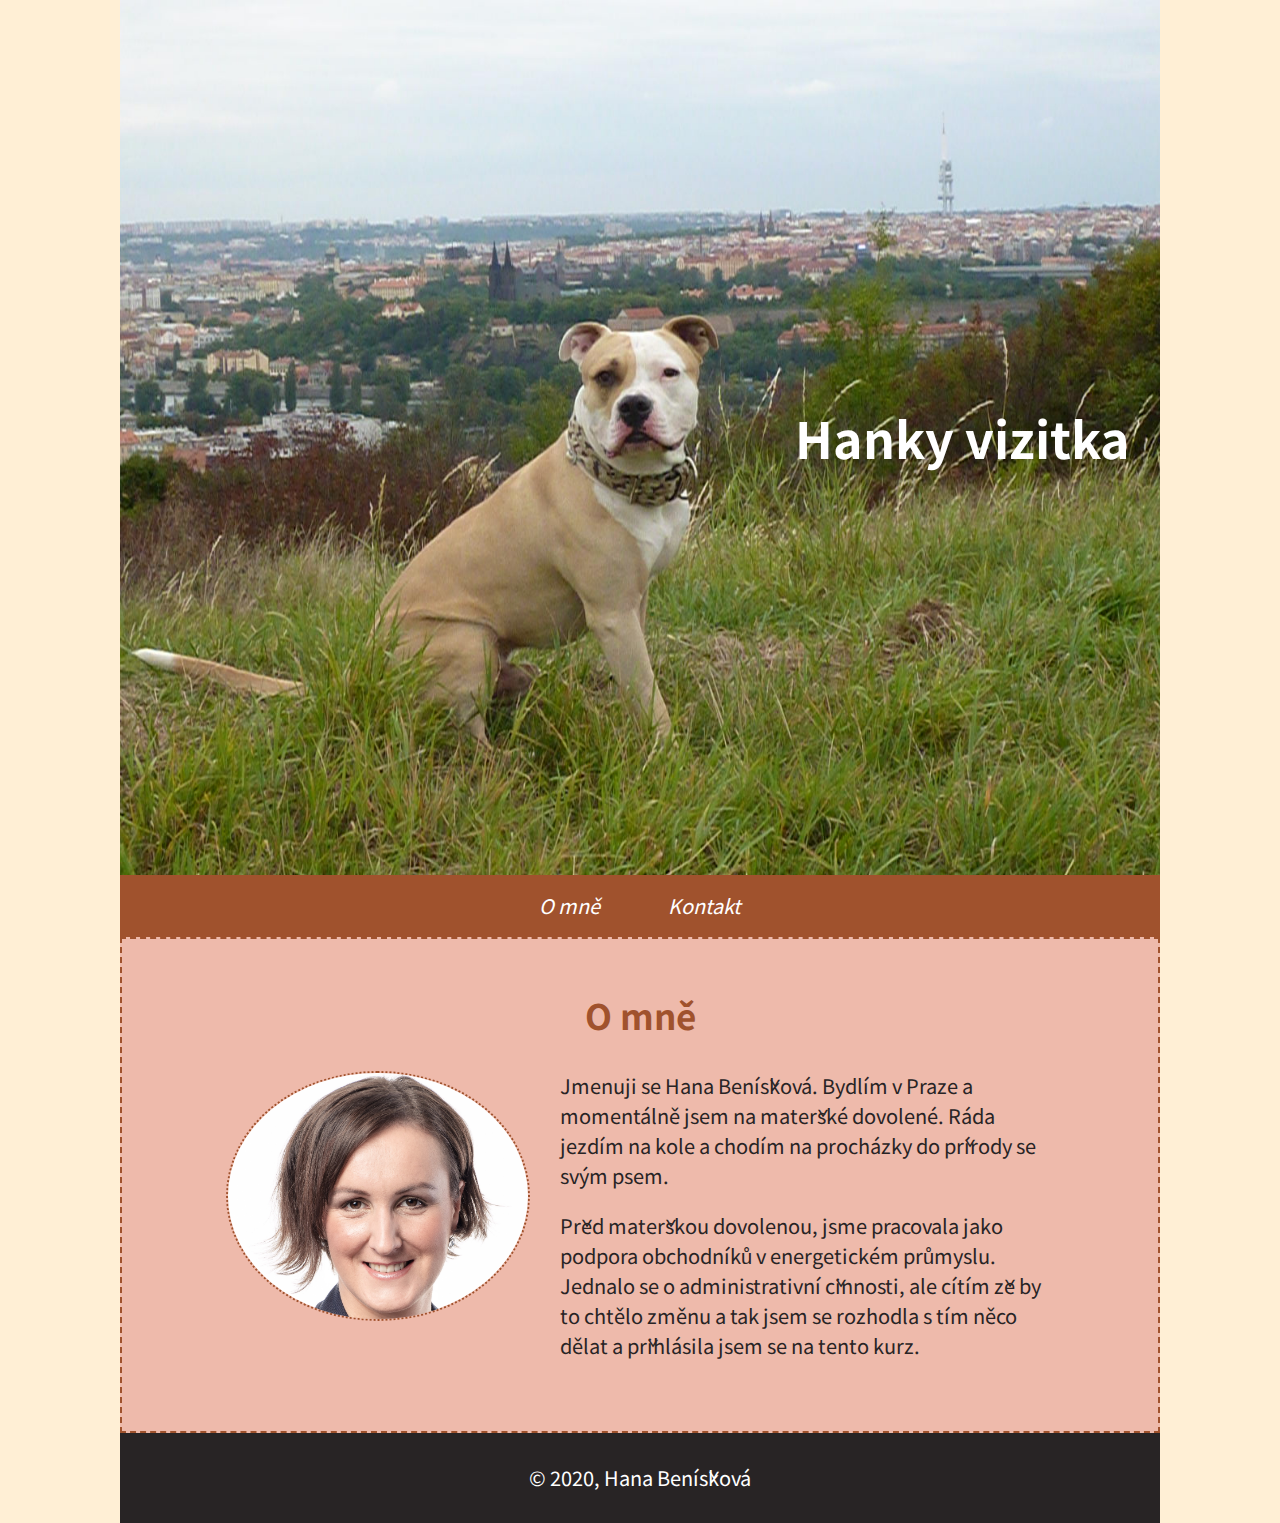
<file: index.html>
<!--
Vytvoř osobní vizitku se:

- jménem,
- krátkým odstavcem o sobě,
- odkazem na svůj profil,
- vlastní fotkou (aby tě lektoři poznali),
- odkazem na svůj e-mail.

Vizitku ostyluj pomocí CSS:

- Nastav barvu pozadí, popředí
- Uprav velikost písma, zarovnání textu
- Přidej si vlastní písmo např. z Google Fonts
- Další vlastnosti dle vlastního uvážení

Tip: Webdesign In 4 Minutes https://jgthms.com/web-design-in-4-minutes/
-->

<!DOCTYPE html>
<html lang="cs">

<head>
    <meta charset="UTF-8">
    <meta name="viewport" content="width=device-width, initial-scale=1.0">
    <title>Hanky vizitka</title>
    <link href="https://fonts.googleapis.com/css2?family=Noto+Sans+TC:wght@100;300;400;500;700;900&display=swap" rel="stylesheet">
    <link rel="stylesheet" href="style.css">

</head>

<body>

    <!-- Hlavička stránky -->

    <header class="hlavicka">
        <h1>Hanky vizitka</h1>
    </header>


    <!--menu-->
    <ul class="menu">
        <li><a href="#mojesekce">O mně</a></li>
        <li><a href="kontakt.html" target="_blank">Kontakt</a></li>
    </ul>

    <!-- Sekce O mně -->

    <section class="omne" id="mojesekce">

        <h2>O mně</h2>

        <img class="foto-ja" src="obrazek_Hana.jpg" alt="foto Hanky Beníškové">

        <p>Jmenuji se Hana Beníšková. Bydlím v Praze a momentálně jsem na mateřské dovolené. Ráda jezdím na kole a chodím na procházky do přírody se svým psem.</p>

        <p>Před mateřskou dovolenou, jsme pracovala jako podpora obchodníků v energetickém průmyslu. Jednalo se o administrativní činnosti, ale cítím že by to chtělo změnu a tak jsem se rozhodla s tím něco dělat a přihlásila jsem se na tento kurz.</p>

    </section>

    <!--Sekce Kontakt
    <section class="kontakt" id="kontakt">

        <h2>Kontakty</h2>

        <p>
            E-mail: <a href="mailto:hana.rottova@gmail.com">hana.rottova@gmail.com</a><br>
            Odkaz na FB: <a href="https://www.facebook.com/"> Facebook </a>
        </p>

    </section>-->

    <!-- Patička stránky -->

    <footer class="paticka">
        <p> © 2020, Hana Beníšková</p>
    </footer>

</body>

</html>
</file>
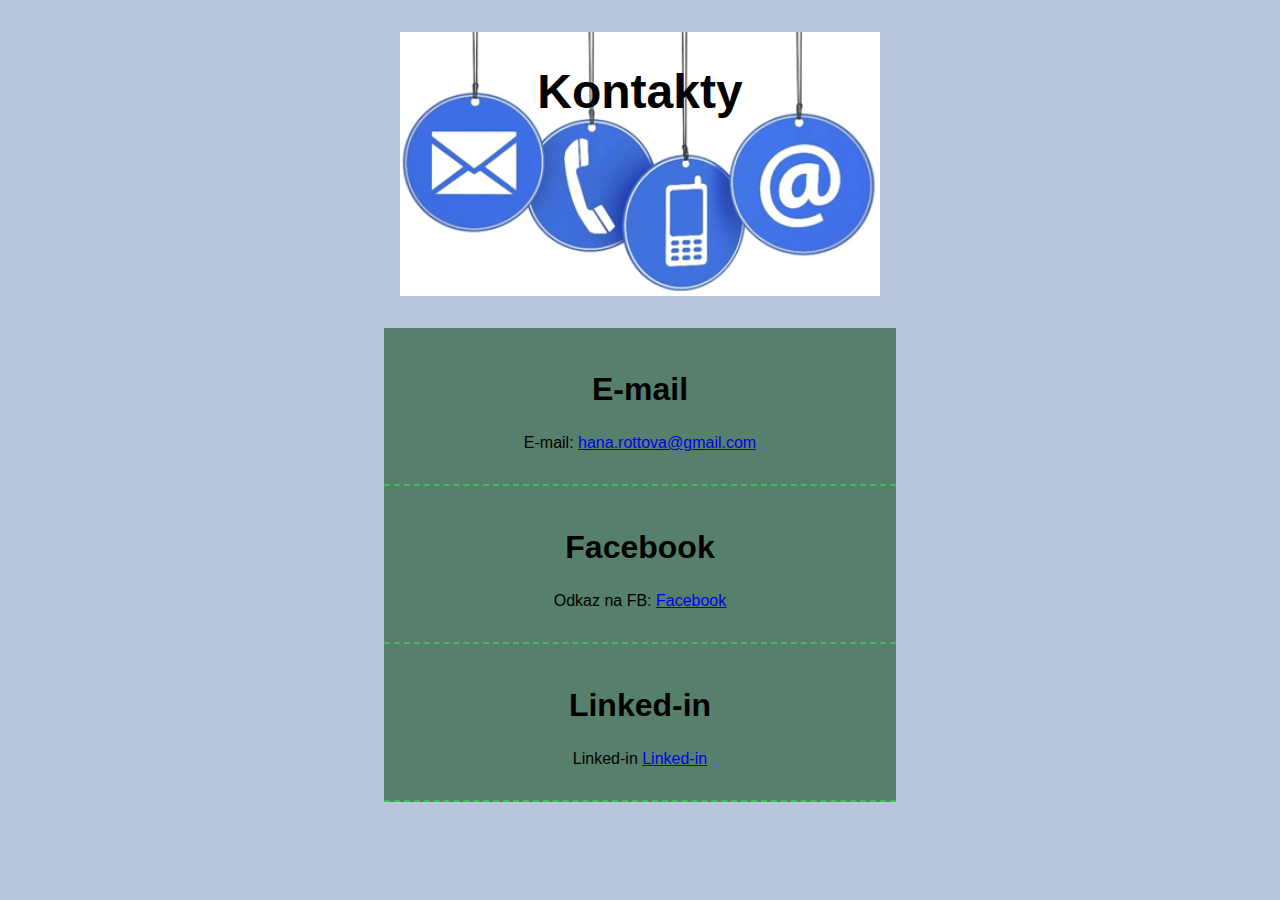
<file: kontakt.html>
<!DOCTYPE html>
<html lang="cs">

<head>
    <meta charset="UTF-8">
    <meta name="viewport" content="width=device-width, initial-scale=1.0">
    <title>Kontakty</title>
    <link rel="stylesheet" href="styleKontakt.css">
</head>

<body>


    <!--Sekce Kontakt-->

    <header class="hlavicka">
        <h1>Kontakty</h1>
        <!--<img src="obrazek_kontakty.png" alt="obrazek_kontakty">-->
    </header>

    <section class="email" id="email">
        <h2>E-mail</h2>
        <p>
            E-mail: <a href="mailto:hana.rottova@gmail.com" target="_blank">hana.rottova@gmail.com</a>
        </p>
    </section>

    <section class="Facebook" id="Facebook">
        <h2>Facebook</h2>
        <p>
            Odkaz na FB: <a href="https://www.facebook.com/" target="_blank"> Facebook </a>
        </p>
    </section>

    <section class="LinkedIn" id="LinkedIn">
        <h2>Linked-in</h2>
        <p>
            Linked-in <a href="https://cz.linkedin.com/" target="_blank">Linked-in</a>
        </p>
    </section>

</body>

</html>
</file>
<file: style.css>
body {
    color: #282425;
    background-color:#FFEFD5;
    line-height: 1.5;
    font-size: 20px;
    font-weight: normal;
    font-family: 'Noto Sans TC', sans-serif;
    margin: 0;
    max-width: 65rem;
    margin: 0 auto;
}

h1 {
    font-size: 50px;
    text-align: right;
    color:white;
    font-weight: bold;
    margin: 0;


}

h2 {
    font-size: 35px;
    color:#A0522D ;
    font-style: normal;
    text-align: center;
    margin-top: 0;
}
a {
    font-style: italic;
    color: red;
}

.kontakt {
    background-color:#FFE4C4 ;
    
}
.paticka {
    background-color: #282425;
    color: white;
    text-align: center;
    padding: 10px 0;
    
}
.foto-ja {
    width: 300px;
    border: 2px dotted #A0522D;
    border-radius: 50%;
    float: left;
    margin: 0 30px 30px 0;
}
section {
    padding: 50px 10%;
    overflow: auto;
    background-color: rgb(238, 186, 171);
    border: 2px dashed #A0522D;
}
.hlavicka {
    padding: 400px 30px;
    background-image: url(Praha.jpg);
    background-repeat: no-repeat;
    background-position: center;
    background-size: cover;
}

.menu{
    margin: 0;
    padding: 0;
    text-align: center;
    background-color:#A0522D;

}
.menu li{
    display: inline-block;
}
.menu a{
    display: inline-block;
    color: white;
    text-decoration: none;
    padding: 1rem 2rem;
}
.menu a:hover,
.menu a:focus,
.menu a:active {
    background-color: tomato;
    border: 2px solid #A0522D;
    border-radius: 1rem 3rem;
}
</file>
<file: styleKontakt.css>
body{
    background-color: rgb(186, 198, 221);
    font-family: sans-serif;
    text-align: center;
    max-width: 30rem;
    margin: 0 auto;
}
h1{
    font-size: 3rem;
    margin-top: 0;
}
h2{
    font-size: 2rem;
    text-align: center;
}
header{
    padding: 2rem; 3rem;
}
section{
    display: flow-root;
    border-bottom: 2px dashed hsla(128, 79%, 56%, 0.6);
    padding: 1rem;
    background-color:hsla(130, 60%, 20%, 0.6);
    margin-left: -1rem;
    margin-right: -1rem;
}
.hlavicka {
    background-image: url(obrazek_kontakty.png);
    min-height: 200px ;
    padding: 2rem 3rem;
    text-align: center;
    background-repeat: no-repeat;
    background-size: cover;
    margin-top: 2rem;
    margin-bottom: 2rem;
} 
a:hover,
a :focus
a :active{
    background-color: rgb(38, 209, 81);
}
</file>
